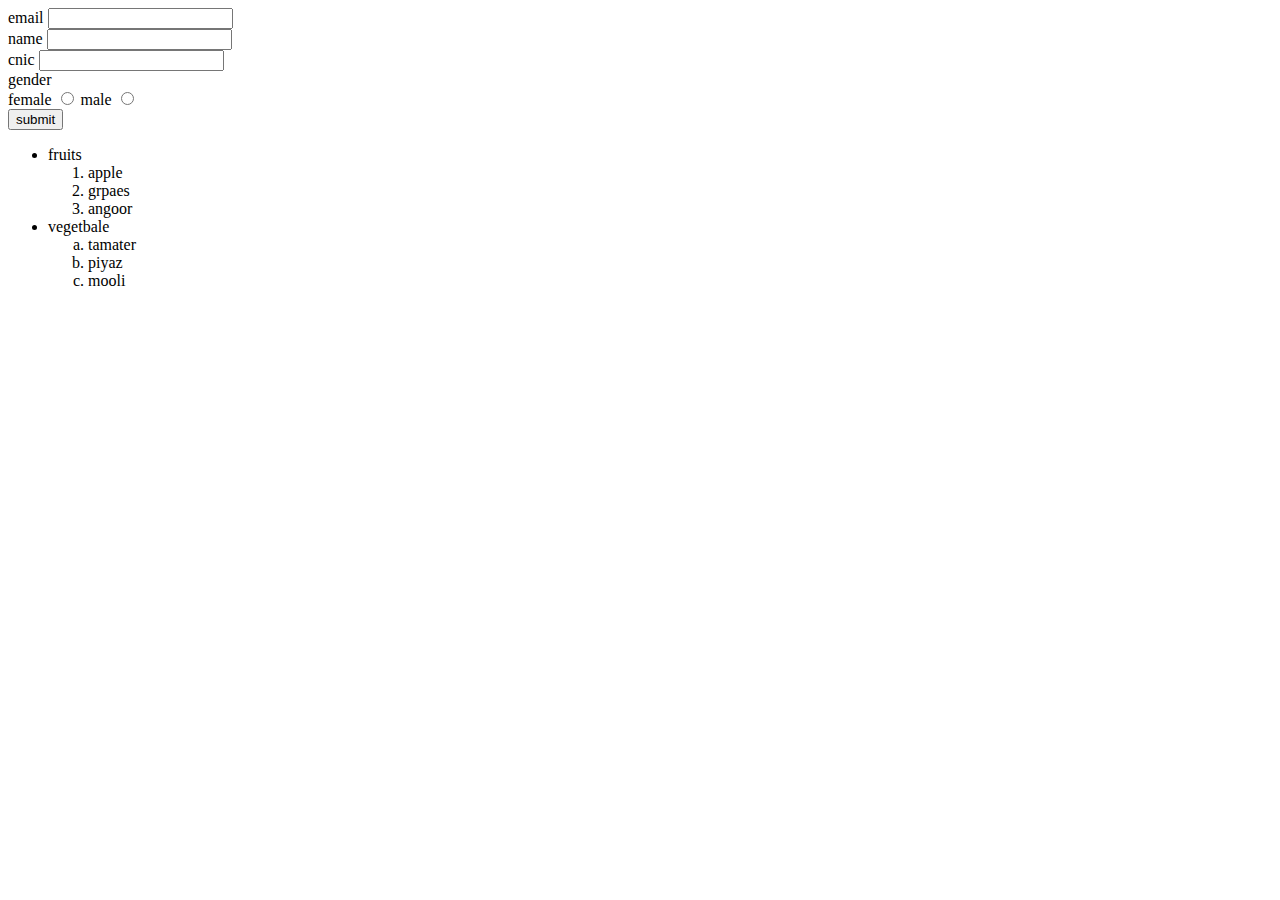
<file: LAB6/simple.html>
<!DOCTYPE html>
<html lang="en">
<head>
    <meta charset="UTF-8">
    <meta name="viewport" content="width=device-width, initial-scale=1.0">
    <title>Document</title>
</head>
<body>
    <form action="simple.html">
        <label for="email">email</label>
        <input type="email">
        <br>
        <label for="name">name</label>
        <input type="text">
        <br>
        <label for="text">cnic </label>
        <input type="text">
        <br>
        <label for="gender">gender</label><br>
        <label for="gender">female</label>
        <input type="radio" name="gender" value="female">
        
        <label for="gender">male</label>
        <input type="radio" name="gender" value="male"><br>

        <button type="submit">submit</button>
    </form>
    <ul>
        <li>fruits <ol>
            <li>apple</li>
            <li>grpaes</li>
            <li>angoor</li>
        </ol></li>
        <li>vegetbale<ol type="a">
            <li>tamater</li>
            <li>piyaz</li>
            <li>mooli</li>
        </ol></li>
    </ul>
    

</body>
</html>
</file>
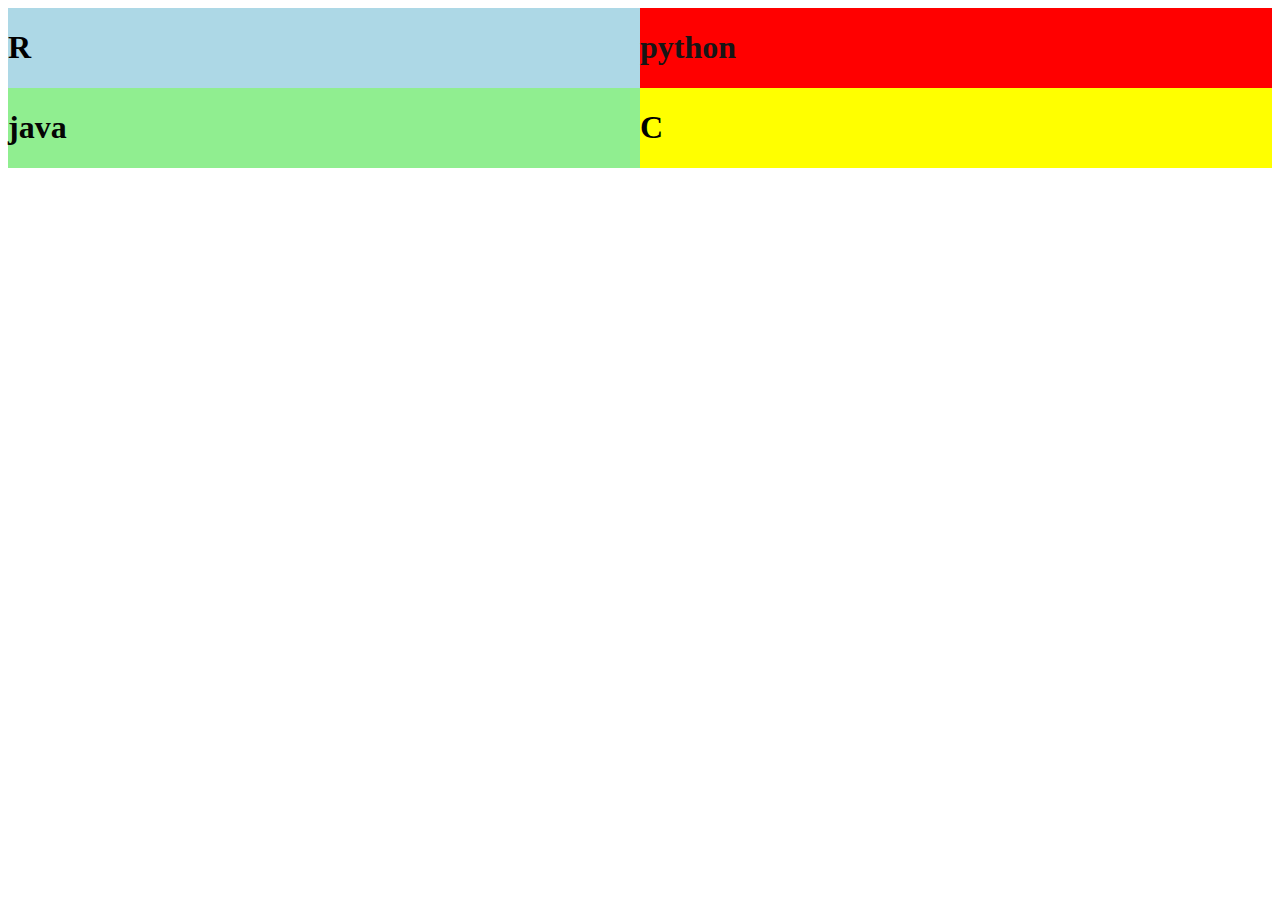
<file: LAB6/task1.html>
<!DOCTYPE html>
<html lang="en">
<head>
    <meta charset="UTF-8">
    <meta name="viewport" content="width=device-width, initial-scale=1.0">
    <title>Document</title>
</head>
<body>
    <div>
        <div style="display: flex; flex-direction: row;">
            <div style="width: 50%; background-color: lightblue;allign-items: center;">
                <h1 style="color: rgb(0, 0, 0);">R</h1>
            </div>
            <div style="width: 50%; background-color: rgb(255, 0, 0);">
                <h1 style="color: rgb(23, 21, 21);">python</h1>
            </div>
        </div>
        <div style="display: flex; flex-direction: row;">
           <div style="width: 50%; background-color: lightgreen;">
                <h1 style="color: rgb(5, 5, 5);">java</h1>
            </div>
            <div style="width: 50%; background-color: yellow;">
                <h1 style="color: rgb(0, 0, 0);">C</h1>
            </div>
        </div>
    </div>
</body>
</html>
</file>
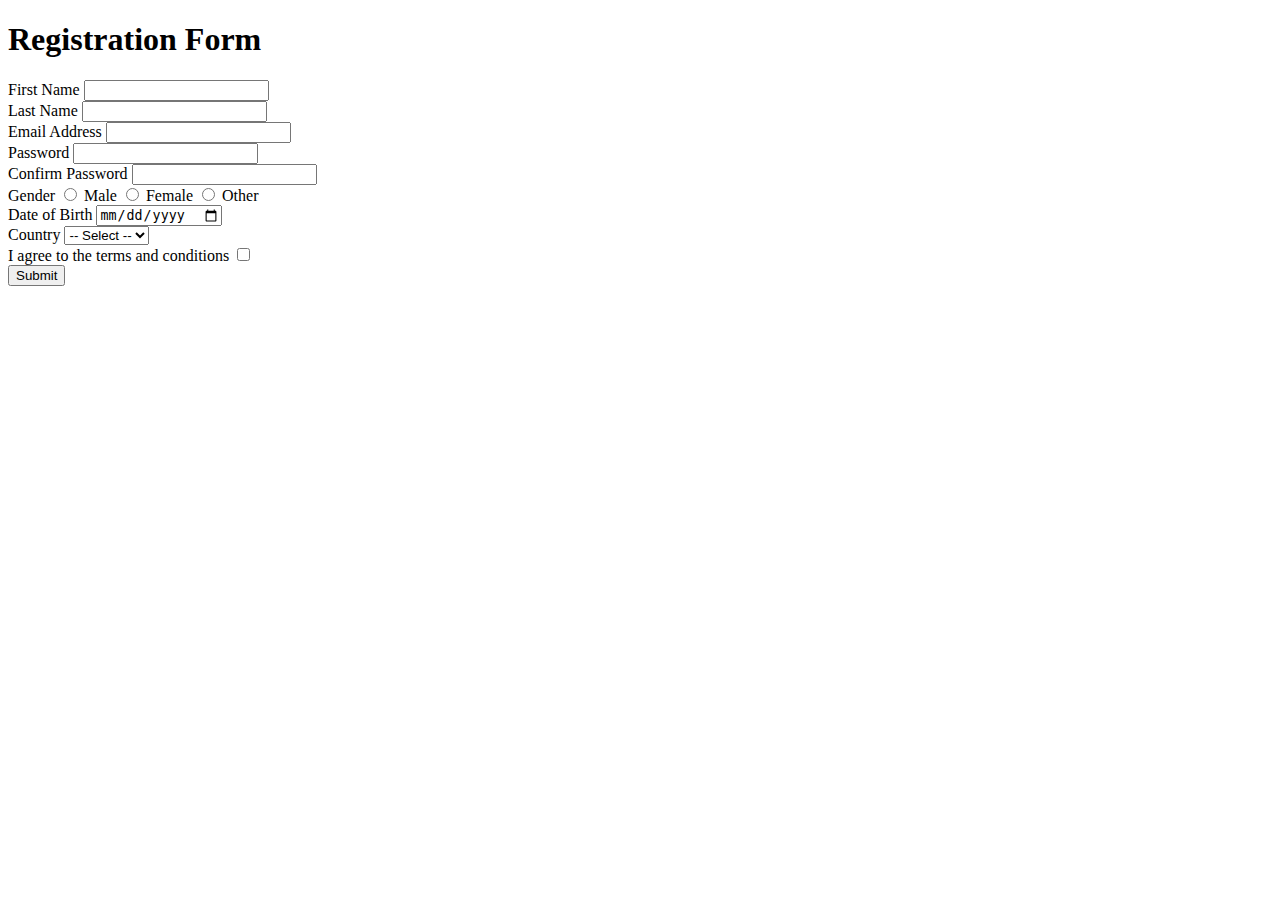
<file: LAB6/remainingtask/task1.html>
<!-- task1-registration.html -->
<!doctype html>
<html lang="en">
    <head>
        <meta charset="utf-8" />
        <meta name="viewport" content="width=device-width,initial-scale=1" />
        <title>Registration Form — Task 1</title>
    </head>
    <body>
        <div class="container">
            <h1>Registration Form</h1>
            <form>
                <div>
                    <label for="fname">First Name</label>
                    <input type="text" id="fname" name="fname" required />
                </div>

                <div>
                    <label for="lname">Last Name</label>
                    <input type="text" id="lname" name="lname" required />
                </div>

                <div>
                    <label for="email">Email Address</label>
                    <input type="email" id="email" name="email" required />
                </div>

                <div>
                    <label for="password">Password</label>
                    <input type="password" id="password" name="password" required minlength="6" />
                </div>

                <div>
                    <label for="confirm">Confirm Password</label>
                    <input type="password" id="confirm" name="confirm" required minlength="6" />
                </div>

                <div>
                    <label>Gender</label>
                    <label class="inline">
                        <input type="radio" name="gender" required /> Male
                    </label>
                    <label class="inline">
                        <input type="radio" name="gender" /> Female
                    </label>
                    <label class="inline">
                        <input type="radio" name="gender" /> Other
                    </label>
                </div>

                <div>
                    <label for="dob">Date of Birth</label>
                    <input type="date" id="dob" name="dob" required />
                </div>

                <div>
                    <label for="country">Country</label>
                    <select id="country" name="country" required>
                        <option value="">-- Select --</option>
                        <option>Pakistan</option>
                        <option>USA</option>
                        <option>UK</option>
                    </select>
                </div>

                <div>
                    <label>
                        I agree to the terms and conditions
                        <input type="checkbox" required />
                    </label>
                </div>

                <button type="submit">Submit</button>
            </form>
        </div>
    </body>
</html>
</file>
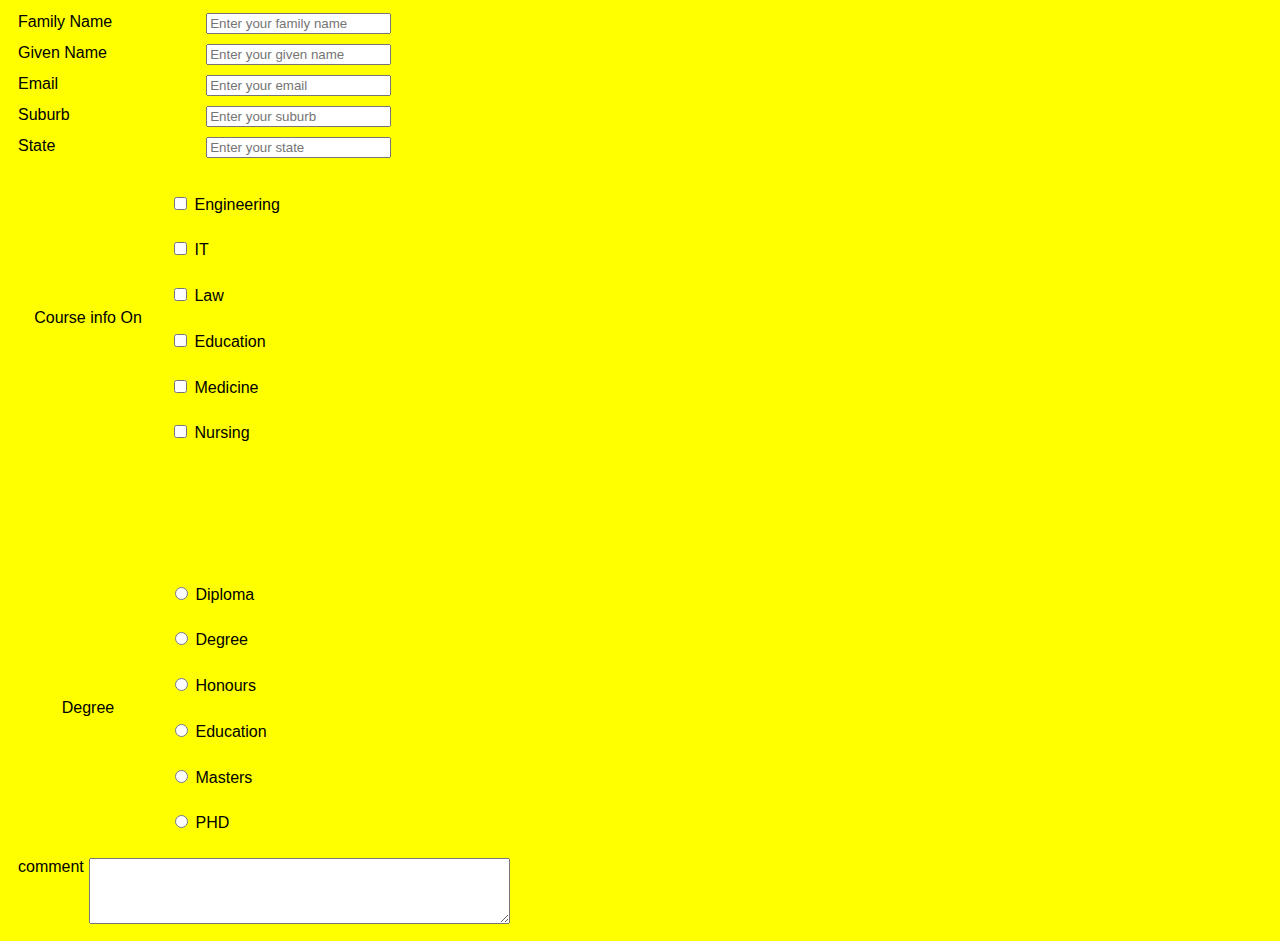
<file: LAB6/remainingtask/task2.html>
<!DOCTYPE html>
<html lang="en">
<head>
    <meta charset="utf-8" />
    <meta name="viewport" content="width=device-width, initial-scale=1" />
    <title>TASK 2</title>
    <style>
        body {
            font-family: Arial, sans-serif;
            background-color: yellow;
        }

        .container {
            margin: 5px;
            padding: 5px;
        }

        .form-row {
            width: 30%;
            margin-bottom: 10px;
            justify-content: space-between;
           
            flex-direction: row;
            display: flex;
        }

        .course {
            display: flex;
            flex-direction: row;
            height: 300px;
        }

        .course .label-column {
            display: flex;
            justify-content: center;
            align-items: center;
            padding-right: 12px;
            min-width: 140px;
        }

        .course-info {
            display: flex;
            flex-direction: column;
            justify-content: space-evenly;
            align-items: flex-start;
            height: 100%;
        }
    </style>
</head>
<body>
    <div class="container">
        <form action="">
            <div class="form-row">
                <div><label for="family-name">Family Name</label></div>
                <div><input type="text" id="family-name" name="family-name" placeholder="Enter your family name"/></div>
            </div>

            <div class="form-row">
                <div><label for="given-name">Given Name</label></div>
                <div><input type="text" id="given-name" name="given-name" placeholder="Enter your given name"/></div>
            </div>

            <div class="form-row">
                <div><label for="email">Email</label></div>
                <div><input type="email" id="email" name="email" placeholder="Enter your email"/></div>
            </div>

            <div class="form-row">
                <div><label for="suburb">Suburb</label></div>
                <div><input type="text" id="suburb" name="suburb" placeholder="Enter your suburb"/></div>
            </div>

            <div class="form-row">
                <div><label for="state">State</label></div>
                <div><input type="text" id="state" name="state" placeholder="Enter your state"/></div>
            </div>

            
            <div class="course">
                <div class="label-column">
                    <label for="postcode">Course info On</label>
                </div>

                <div class="course-info">
                    <div>
                        <input type="checkbox" id="course-engineering" name="courses" value="engineering" />
                        <label for="course-engineering">Engineering</label>
                    </div>

                    <div>
                        <input type="checkbox" id="course-it" name="courses" value="it" />
                        <label for="course-it">IT</label>
                    </div>

                    <div>
                        <input type="checkbox" id="course-law" name="courses" value="law" />
                        <label for="course-law">Law</label>
                    </div>

                    <div>
                        <input type="checkbox" id="course-education" name="courses" value="education" />
                        <label for="course-education">Education</label>
                    </div>

                    <div>
                        <input type="checkbox" id="course-medicine" name="courses" value="medicine" />
                        <label for="course-medicine">Medicine</label>
                    </div>

                    <div>
                        <input type="checkbox" id="course-nursing" name="courses" value="nursing" />
                        <label for="course-nursing">Nursing</label>
                    </div>
                </div>
            </div>

            <br><br><br><br><br>
            <div class="course">
                <div class="label-column">
                    <label for="postcode">Degree</label>
                </div>

                <div class="course-info">
                    <div>
                        <input type="radio" id="course-engineering" name="courses" value="engineering" />
                        <label for="course-engineering">Diploma</label>
                    </div>

                    <div>
                        <input type="radio" id="course-it" name="courses" value="it" />
                        <label for="course-it">Degree</label>
                    </div>

                    <div>
                        <input type="radio" id="course-it" name="courses" value="it" />
                        <label for="course-it">Honours</label>
                    </div>

                    <div>
                        <input type="radio" id="course-education" name="courses" value="education" />
                        <label for="course-education">Education</label>
                    </div>

                    <div>
                        <input type="radio" id="course-medicine" name="courses" value="medicine" />
                        <label for="course-medicine">Masters</label>
                    </div>

                    <div>
                        <input type="radio" id="course-nursing" name="courses" value="nursing" />
                        <label for="course-nursing">PHD</label>
                    </div>
                </div>
            </div>

            <div style="display: flex; flex-direction: row;">
                <div style="margin-right: 5px;">
                    <label for="comment">comment</label>
                </div>
                <div>
                    <textarea id="comment" name="comment" rows="4" cols="50"></textarea>
                </div>
            </div>
        </form>
    </div>
</body>
</html>
</file>
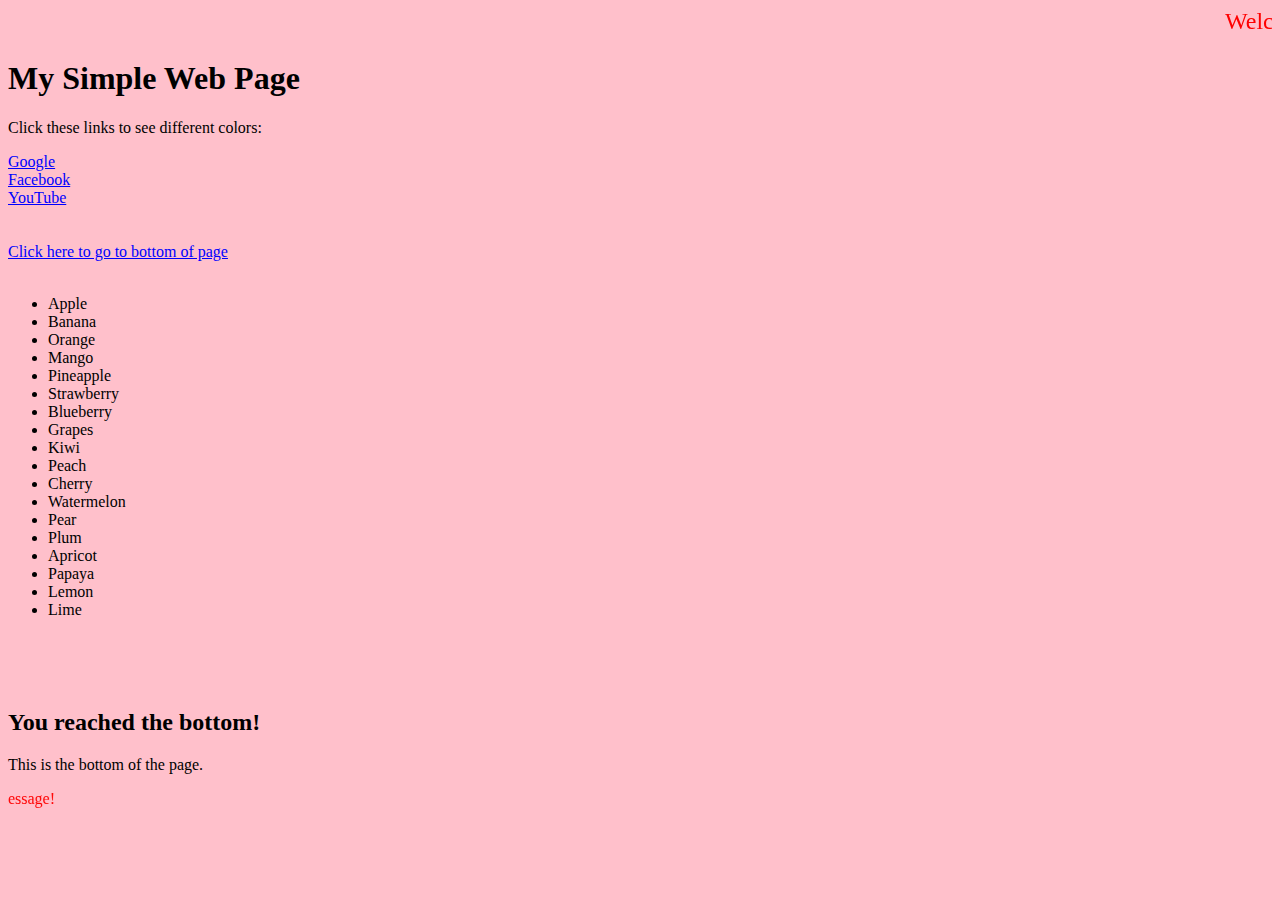
<file: LAB6/remainingtask/task3.html>
<!DOCTYPE html>
<html lang="en">
<head>
    <meta charset="UTF-8">
    <meta name="viewport" content="width=device-width, initial-scale=1.0">
    <title>Task 3 - Links and Colors</title>
</head>
<body bgcolor="pink" alink="red" vlink="purple" link="blue">
    

    <marquee>
        <font color="red" size="5">Welcome! This is a moving message in red color!</font>
    </marquee>
    
    <h1>My Simple Web Page</h1>
    
 
    <p>Click these links to see different colors:</p>
    <a href="https://www.google.com">Google</a><br>
    <a href="https://www.facebook.com">Facebook</a><br>
    <a href="https://www.youtube.com">YouTube</a><br>
    
    <br><br>
    

    <a href="#bottom">Click here to go to bottom of page</a>
    
    <br><br>
    
   
    <ul>
        <li>Apple</li>
        <li>Banana</li>
        <li>Orange</li>
        <li>Mango</li>
        <li>Pineapple</li>
        <li>Strawberry</li>
        <li>Blueberry</li>
        <li>Grapes</li>
        <li>Kiwi</li>
        <li>Peach</li>
        <li>Cherry</li>
        <li>Watermelon</li>
        <li>Pear</li>
        <li>Plum</li>
        <li>Apricot</li>
        <li>Papaya</li>
        <li>Lemon</li>
        <li>Lime</li>
    </ul>
    <br><br><br>
    
    
    <div id="bottom">
        <h2>You reached the bottom!</h2>
        <p>This is the bottom of the page.</p>
    </div>
    
   
    <marquee direction="right">
        <font color="red">Thank you for visiting! Another red moving message!</font>
    </marquee>
    
</body>
</html>
</file>
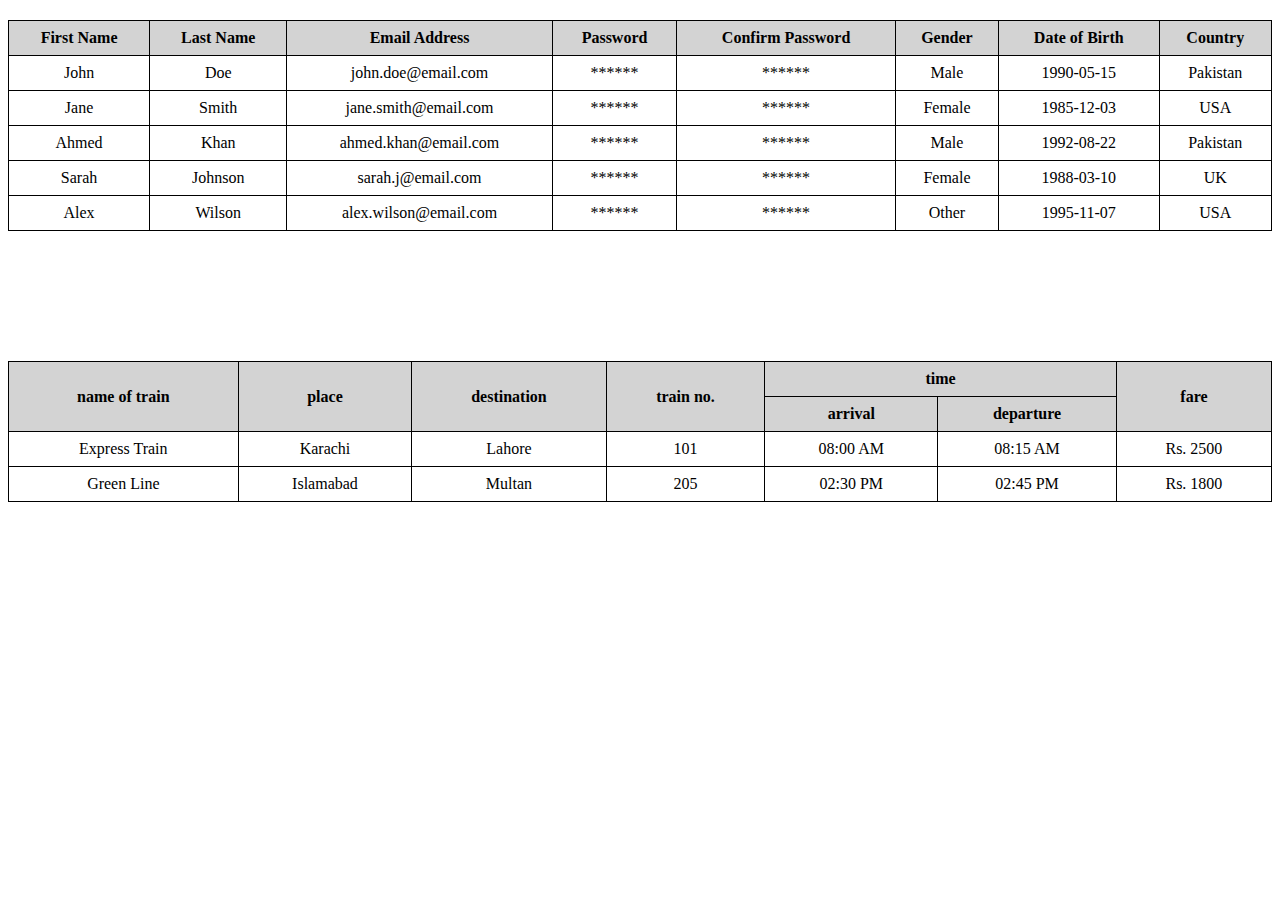
<file: LAB6/remainingtask/task4.html>
<!DOCTYPE html>
<html lang="en">
<head>
    <meta charset="UTF-8">
    <meta name="viewport" content="width=device-width, initial-scale=1.0">
    <title>task 4</title>
    <style>
        table {
            border-collapse: collapse;
            width: 100%;
            margin: 20px 0;
        }
        
        th, td {
            border: 1px solid black;
            padding: 8px;
            text-align: center;
        }
        
        th {
            background-color: lightgray;
        }
    </style>
</head>
<body>
    <table>
        <thead>
            <tr>
                <th>First Name</th>
                <th>Last Name</th>
                <th>Email Address</th>
                <th>Password</th>
                <th>Confirm Password</th>
                <th>Gender</th>
                <th>Date of Birth</th>
                <th>Country</th>
            </tr>
        </thead>
        <tbody>
            <tr>
                <td>John</td>
                <td>Doe</td>
                <td>john.doe@email.com</td>
                <td>******</td>
                <td>******</td>
                <td>Male</td>
                <td>1990-05-15</td>
                <td>Pakistan</td>
            </tr>
            <tr>
                <td>Jane</td>
                <td>Smith</td>
                <td>jane.smith@email.com</td>
                <td>******</td>
                <td>******</td>
                <td>Female</td>
                <td>1985-12-03</td>
                <td>USA</td>
            </tr>
            <tr>
                <td>Ahmed</td>
                <td>Khan</td>
                <td>ahmed.khan@email.com</td>
                <td>******</td>
                <td>******</td>
                <td>Male</td>
                <td>1992-08-22</td>
                <td>Pakistan</td>
            </tr>
            <tr>
                <td>Sarah</td>
                <td>Johnson</td>
                <td>sarah.j@email.com</td>
                <td>******</td>
                <td>******</td>
                <td>Female</td>
                <td>1988-03-10</td>
                <td>UK</td>
            </tr>
            <tr>
                <td>Alex</td>
                <td>Wilson</td>
                <td>alex.wilson@email.com</td>
                <td>******</td>
                <td>******</td>
                <td>Other</td>
                <td>1995-11-07</td>
                <td>USA</td>
            </tr>
        </tbody>
    </table>

    <br><br><br><br><br>

    <table>
        <thead>
            <tr>
                <th rowspan="2">name of train</th>
                <th rowspan="2">place</th>
                <th rowspan="2">destination</th>
                <th rowspan="2">train no.</th>
                <th colspan="2">time</th>
                <th rowspan="2">fare</th>
            </tr>
            
            <tr>
                <th>arrival</th>
                <th>departure</th>
            </tr>
        </thead>
        <tbody>
            <tr>
                <td>Express Train</td>
                <td>Karachi</td>
                <td>Lahore</td>
                <td>101</td>
                <td>08:00 AM</td>
                <td>08:15 AM</td>
                <td>Rs. 2500</td>
            </tr>
            <tr>
                <td>Green Line</td>
                <td>Islamabad</td>
                <td>Multan</td>
                <td>205</td>
                <td>02:30 PM</td>
                <td>02:45 PM</td>
                <td>Rs. 1800</td>
            </tr>
        </tbody>
    </table>
</body>
</html>
</file>
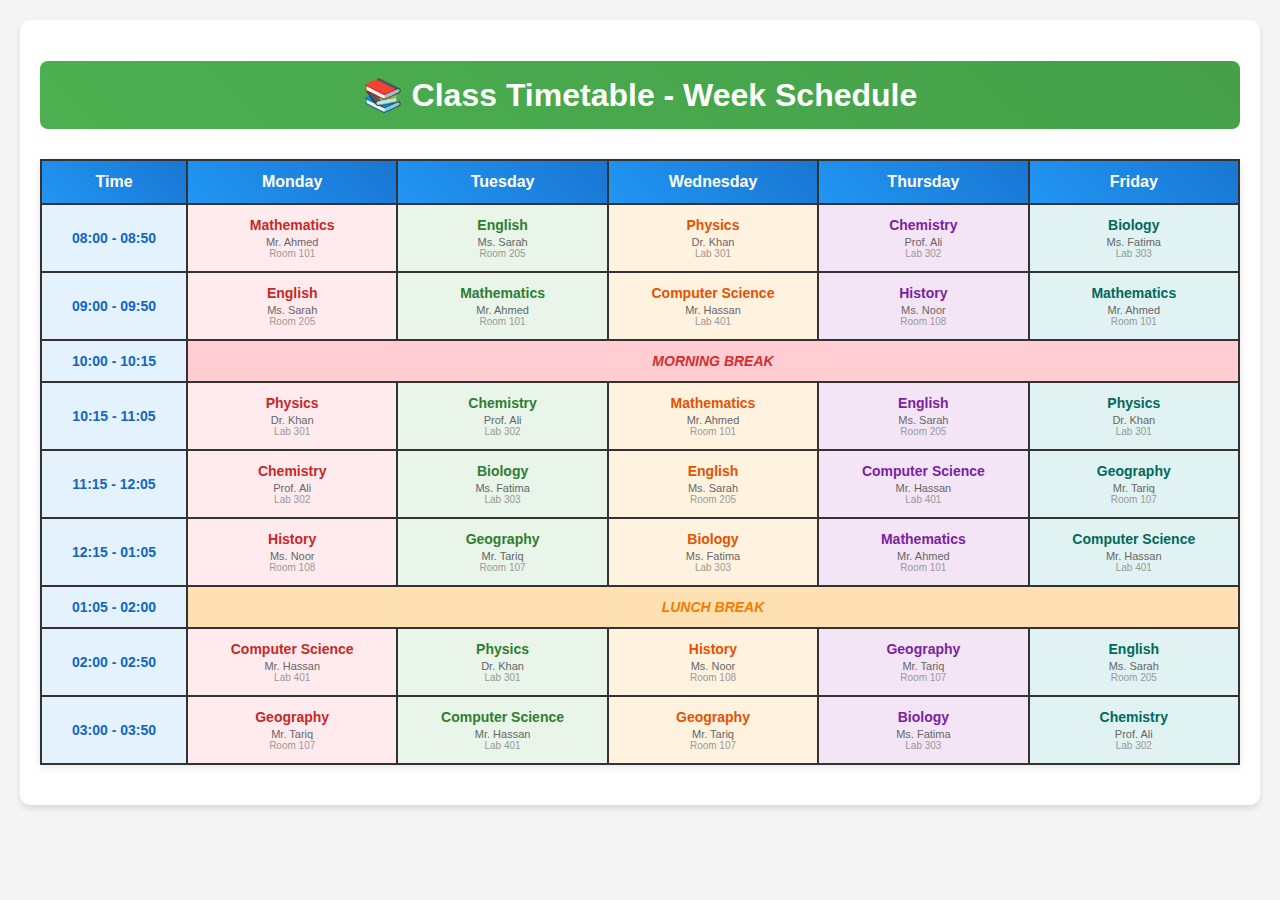
<file: LAB6/remainingtask/task5.html>
<!DOCTYPE html>
<html lang="en">
<head>
    <meta charset="UTF-8">
    <meta name="viewport" content="width=device-width, initial-scale=1.0">
    <title>Class Timetable</title>
    <style>
        body {
            font-family: Arial, sans-serif;
            background-color: #f4f4f4;
            margin: 0;
            padding: 20px;
        }

        .container {
            max-width: 1200px;
            margin: 0 auto;
            background-color: white;
            padding: 20px;
            border-radius: 10px;
            box-shadow: 0 4px 6px rgba(0, 0, 0, 0.1);
        }

        h1 {
            text-align: center;
            color: #333;
            margin-bottom: 30px;
            background: linear-gradient(45deg, #4CAF50, #45a049);
            color: white;
            padding: 15px;
            border-radius: 8px;
        }

        table {
            width: 100%;
            border-collapse: collapse;
            margin: 20px 0;
            font-size: 14px;
            box-shadow: 0 2px 8px rgba(0, 0, 0, 0.1);
        }

        th, td {
            border: 2px solid #333;
            padding: 12px;
            text-align: center;
            vertical-align: middle;
        }

        th {
            background: linear-gradient(45deg, #2196F3, #1976D2);
            color: white;
            font-weight: bold;
            font-size: 16px;
        }

        .time-slot {
            background-color: #E3F2FD;
            font-weight: bold;
            color: #1565C0;
            width: 120px;
        }

        .monday {
            background-color: #FFEBEE;
            color: #C62828;
        }

        .tuesday {
            background-color: #E8F5E8;
            color: #2E7D32;
        }

        .wednesday {
            background-color: #FFF3E0;
            color: #E65100;
        }

        .thursday {
            background-color: #F3E5F5;
            color: #7B1FA2;
        }

        .friday {
            background-color: #E0F2F1;
            color: #00695C;
        }

        .break {
            background-color: #FFCDD2;
            color: #D32F2F;
            font-weight: bold;
            font-style: italic;
        }

        .lunch {
            background-color: #FFE0B2;
            color: #F57C00;
            font-weight: bold;
            font-style: italic;
        }

        td:hover {
            background-color: #FFFDE7;
            cursor: pointer;
            transform: scale(1.02);
            transition: all 0.2s ease;
        }

        .subject {
            font-weight: bold;
            margin-bottom: 3px;
        }

        .teacher {
            font-size: 11px;
            color: #666;
        }

        .room {
            font-size: 10px;
            color: #999;
        }
    </style>
</head>
<body>
    <div class="container">
        <h1>📚 Class Timetable - Week Schedule</h1>
        
        <table>
            <thead>
                <tr>
                    <th>Time</th>
                    <th>Monday</th>
                    <th>Tuesday</th>
                    <th>Wednesday</th>
                    <th>Thursday</th>
                    <th>Friday</th>
                </tr>
            </thead>
            <tbody>
                <tr>
                    <td class="time-slot">08:00 - 08:50</td>
                    <td class="monday">
                        <div class="subject">Mathematics</div>
                        <div class="teacher">Mr. Ahmed</div>
                        <div class="room">Room 101</div>
                    </td>
                    <td class="tuesday">
                        <div class="subject">English</div>
                        <div class="teacher">Ms. Sarah</div>
                        <div class="room">Room 205</div>
                    </td>
                    <td class="wednesday">
                        <div class="subject">Physics</div>
                        <div class="teacher">Dr. Khan</div>
                        <div class="room">Lab 301</div>
                    </td>
                    <td class="thursday">
                        <div class="subject">Chemistry</div>
                        <div class="teacher">Prof. Ali</div>
                        <div class="room">Lab 302</div>
                    </td>
                    <td class="friday">
                        <div class="subject">Biology</div>
                        <div class="teacher">Ms. Fatima</div>
                        <div class="room">Lab 303</div>
                    </td>
                </tr>
                
                <tr>
                    <td class="time-slot">09:00 - 09:50</td>
                    <td class="monday">
                        <div class="subject">English</div>
                        <div class="teacher">Ms. Sarah</div>
                        <div class="room">Room 205</div>
                    </td>
                    <td class="tuesday">
                        <div class="subject">Mathematics</div>
                        <div class="teacher">Mr. Ahmed</div>
                        <div class="room">Room 101</div>
                    </td>
                    <td class="wednesday">
                        <div class="subject">Computer Science</div>
                        <div class="teacher">Mr. Hassan</div>
                        <div class="room">Lab 401</div>
                    </td>
                    <td class="thursday">
                        <div class="subject">History</div>
                        <div class="teacher">Ms. Noor</div>
                        <div class="room">Room 108</div>
                    </td>
                    <td class="friday">
                        <div class="subject">Mathematics</div>
                        <div class="teacher">Mr. Ahmed</div>
                        <div class="room">Room 101</div>
                    </td>
                </tr>

                <tr>
                    <td class="time-slot">10:00 - 10:15</td>
                    <td colspan="5" class="break">MORNING BREAK</td>
                </tr>

                <tr>
                    <td class="time-slot">10:15 - 11:05</td>
                    <td class="monday">
                        <div class="subject">Physics</div>
                        <div class="teacher">Dr. Khan</div>
                        <div class="room">Lab 301</div>
                    </td>
                    <td class="tuesday">
                        <div class="subject">Chemistry</div>
                        <div class="teacher">Prof. Ali</div>
                        <div class="room">Lab 302</div>
                    </td>
                    <td class="wednesday">
                        <div class="subject">Mathematics</div>
                        <div class="teacher">Mr. Ahmed</div>
                        <div class="room">Room 101</div>
                    </td>
                    <td class="thursday">
                        <div class="subject">English</div>
                        <div class="teacher">Ms. Sarah</div>
                        <div class="room">Room 205</div>
                    </td>
                    <td class="friday">
                        <div class="subject">Physics</div>
                        <div class="teacher">Dr. Khan</div>
                        <div class="room">Lab 301</div>
                    </td>
                </tr>

                <tr>
                    <td class="time-slot">11:15 - 12:05</td>
                    <td class="monday">
                        <div class="subject">Chemistry</div>
                        <div class="teacher">Prof. Ali</div>
                        <div class="room">Lab 302</div>
                    </td>
                    <td class="tuesday">
                        <div class="subject">Biology</div>
                        <div class="teacher">Ms. Fatima</div>
                        <div class="room">Lab 303</div>
                    </td>
                    <td class="wednesday">
                        <div class="subject">English</div>
                        <div class="teacher">Ms. Sarah</div>
                        <div class="room">Room 205</div>
                    </td>
                    <td class="thursday">
                        <div class="subject">Computer Science</div>
                        <div class="teacher">Mr. Hassan</div>
                        <div class="room">Lab 401</div>
                    </td>
                    <td class="friday">
                        <div class="subject">Geography</div>
                        <div class="teacher">Mr. Tariq</div>
                        <div class="room">Room 107</div>
                    </td>
                </tr>

                <tr>
                    <td class="time-slot">12:15 - 01:05</td>
                    <td class="monday">
                        <div class="subject">History</div>
                        <div class="teacher">Ms. Noor</div>
                        <div class="room">Room 108</div>
                    </td>
                    <td class="tuesday">
                        <div class="subject">Geography</div>
                        <div class="teacher">Mr. Tariq</div>
                        <div class="room">Room 107</div>
                    </td>
                    <td class="wednesday">
                        <div class="subject">Biology</div>
                        <div class="teacher">Ms. Fatima</div>
                        <div class="room">Lab 303</div>
                    </td>
                    <td class="thursday">
                        <div class="subject">Mathematics</div>
                        <div class="teacher">Mr. Ahmed</div>
                        <div class="room">Room 101</div>
                    </td>
                    <td class="friday">
                        <div class="subject">Computer Science</div>
                        <div class="teacher">Mr. Hassan</div>
                        <div class="room">Lab 401</div>
                    </td>
                </tr>

                <tr>
                    <td class="time-slot">01:05 - 02:00</td>
                    <td colspan="5" class="lunch">LUNCH BREAK</td>
                </tr>

                <tr>
                    <td class="time-slot">02:00 - 02:50</td>
                    <td class="monday">
                        <div class="subject">Computer Science</div>
                        <div class="teacher">Mr. Hassan</div>
                        <div class="room">Lab 401</div>
                    </td>
                    <td class="tuesday">
                        <div class="subject">Physics</div>
                        <div class="teacher">Dr. Khan</div>
                        <div class="room">Lab 301</div>
                    </td>
                    <td class="wednesday">
                        <div class="subject">History</div>
                        <div class="teacher">Ms. Noor</div>
                        <div class="room">Room 108</div>
                    </td>
                    <td class="thursday">
                        <div class="subject">Geography</div>
                        <div class="teacher">Mr. Tariq</div>
                        <div class="room">Room 107</div>
                    </td>
                    <td class="friday">
                        <div class="subject">English</div>
                        <div class="teacher">Ms. Sarah</div>
                        <div class="room">Room 205</div>
                    </td>
                </tr>

                <tr>
                    <td class="time-slot">03:00 - 03:50</td>
                    <td class="monday">
                        <div class="subject">Geography</div>
                        <div class="teacher">Mr. Tariq</div>
                        <div class="room">Room 107</div>
                    </td>
                    <td class="tuesday">
                        <div class="subject">Computer Science</div>
                        <div class="teacher">Mr. Hassan</div>
                        <div class="room">Lab 401</div>
                    </td>
                    <td class="wednesday">
                        <div class="subject">Geography</div>
                        <div class="teacher">Mr. Tariq</div>
                        <div class="room">Room 107</div>
                    </td>
                    <td class="thursday">
                        <div class="subject">Biology</div>
                        <div class="teacher">Ms. Fatima</div>
                        <div class="room">Lab 303</div>
                    </td>
                    <td class="friday">
                        <div class="subject">Chemistry</div>
                        <div class="teacher">Prof. Ali</div>
                        <div class="room">Lab 302</div>
                    </td>
                </tr>
            </tbody>
        </table>
    </div>
</body>
</html>
</file>
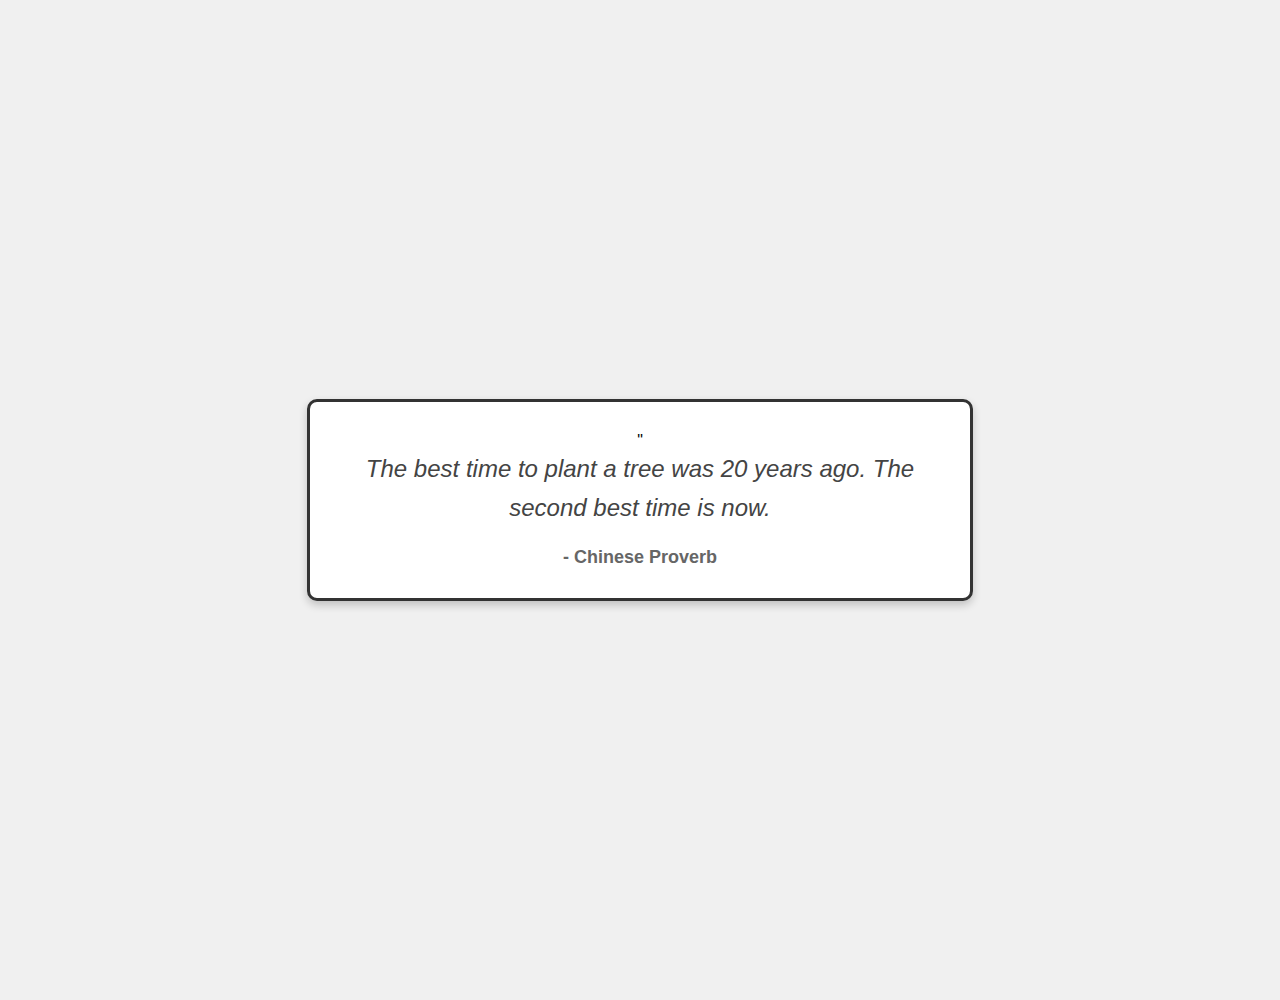
<file: LAB6/remainingtask/task6.html>
<!DOCTYPE html>
<html lang="en">
<head>
    <meta charset="UTF-8">
    <meta name="viewport" content="width=device-width, initial-scale=1.0">
    <title>Task 6 - Favorite Quote</title>
    <style>
        body {
            font-family: Arial, sans-serif;
            background-color: #f0f0f0;
            margin: 0;
            padding: 50px;
            display: flex;
            justify-content: center;
            align-items: center;
            min-height: 100vh;
        }

        .box {
            border: 3px solid #333;
            padding: 30px;
            background-color: #fff;
            border-radius: 10px;
            box-shadow: 0 4px 8px rgba(0, 0, 0, 0.2);
            max-width: 600px;
            text-align: center;
        }

        .text {
            font-size: 24px;
            color: #444;
            font-style: italic;
            margin-bottom: 20px;
            line-height: 1.6;
        }

        .author {
            font-size: 18px;
            color: #666;
            font-weight: bold;
        }

    
    </style>
</head>
<body>
    <div class="box">
        <div>"</div>
        <div class="text">
            The best time to plant a tree was 20 years ago. The second best time is now.
        </div>
        <div class="author">
            - Chinese Proverb
        </div>
    </div>
</body>
</html>
</file>
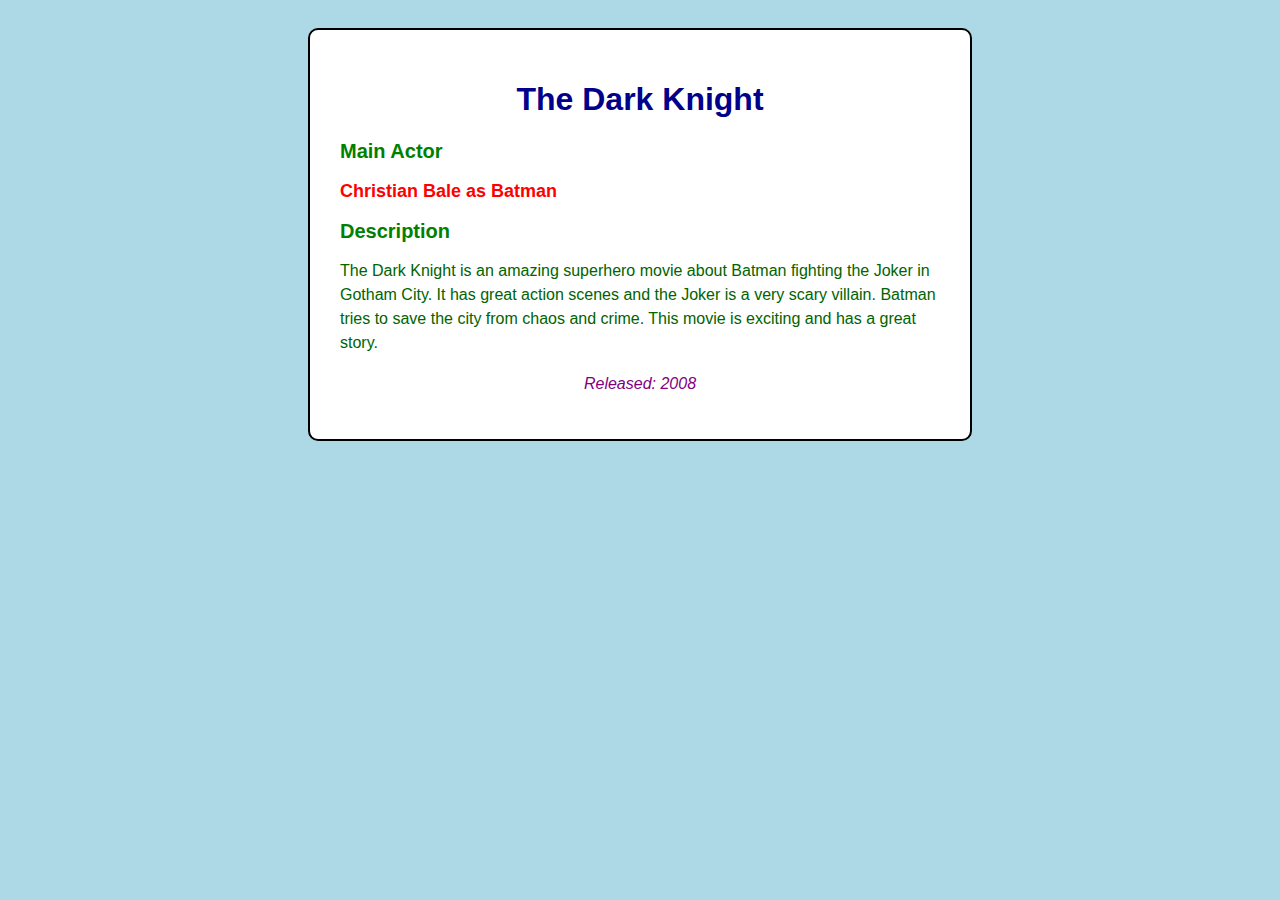
<file: LAB6/remainingtask/task7.html>
<!DOCTYPE html>
<html lang="en">
<head>
    <meta charset="UTF-8">
    <meta name="viewport" content="width=device-width, initial-scale=1.0">
    <title>Task 7 - Favorite Movie</title>
    <link rel="stylesheet" href="styletask7.css">
</head>
<body>
    <div class="box">
        <h1>The Dark Knight</h1>
        
        <h2>Main Actor</h2>
        <p class="actor">Christian Bale as Batman</p>
        
        <h2>Description</h2>
        <p class="desc">
            The Dark Knight is an amazing superhero movie about Batman fighting the Joker in Gotham City. 
            It has great action scenes and the Joker is a very scary villain. 
            Batman tries to save the city from chaos and crime. 
            This movie is exciting and has a great story.
        </p>
        
        <p class="year">Released: 2008</p>
    </div>
</body>
</html>
</file>
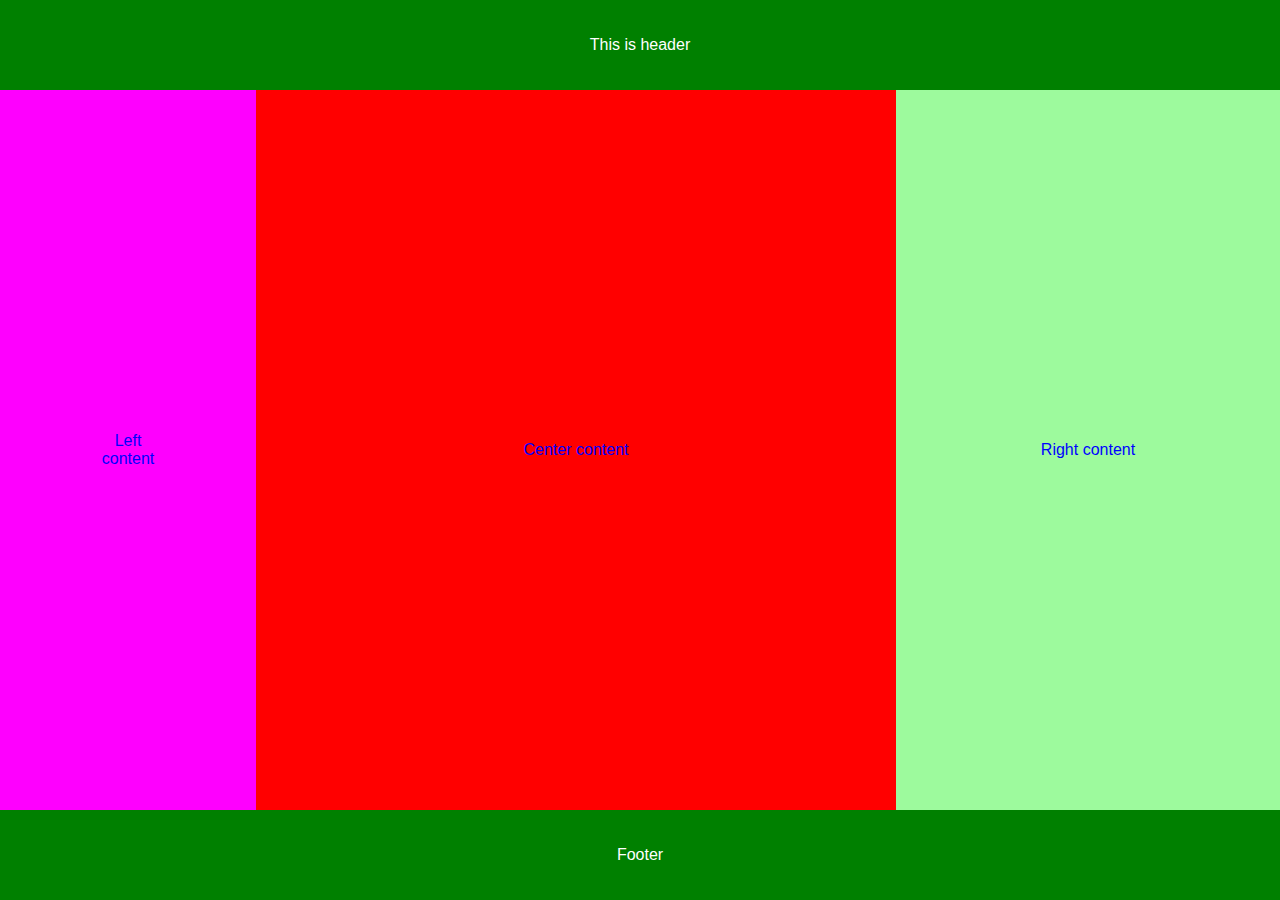
<file: LAB6/remainingtask/task9.html>
<!DOCTYPE html>
<html lang="en">
<head>
    <meta charset="UTF-8">
    <meta name="viewport" content="width=device-width, initial-scale=1.0">
    <title>task 9</title>
</head>
<body>
    <style>
        body{
            font-family: Arial, sans-serif;
            margin: 0;
            padding: 0;
        }
        .layout{
            display:flex ;
            background-color: green;
            color: white;
            text-align: center;
            justify-content: center;
            height: 10vh;
            align-items: center;
        }
        .content{
            display:flex ;
            height: 80vh;
            text-align: center;
            justify-content: center;
            color:blue;    
            align-items: center;

        }

    </style>
    <div class="layout">
        <header>This is header</header>
    </div>
   <div style="display: flex; flex-direction: row;">
        <div class="content" style="width: 20%; background-color: rgb(254, 0, 254);"> 
            Left <br> content
        </div>
        <div class="content" style="width: 50%; background-color: red;">
            Center content
        </div>
        <div class="content" style="width: 30%;background-color: rgb(157, 250, 157);">
            Right content
        </div>
   </div>
    <div class="layout">
        <footer>Footer</footer>
    </div>
</body>
</html>
</file>
<file: LAB6/remainingtask/styletask7.css>
body {
    background-color: lightblue;
    font-family: Arial, sans-serif;
    padding: 20px;
}

.box {
    background-color: white;
    border: 2px solid black;
    padding: 30px;
    max-width: 600px;
    margin: 0 auto;
    border-radius: 10px;
}

h1 {
    color: darkblue;
    text-align: center;
    font-size: 32px;
}

h2 {
    color: green;
    font-size: 20px;
}

.actor {
    color: red;
    font-size: 18px;
    font-weight: bold;
}

.desc {
    color: darkgreen;
    font-size: 16px;
    line-height: 1.5;
}

.year {
    color: purple;
    font-style: italic;
    text-align: center;
    margin-top: 20px;
}
</file>
